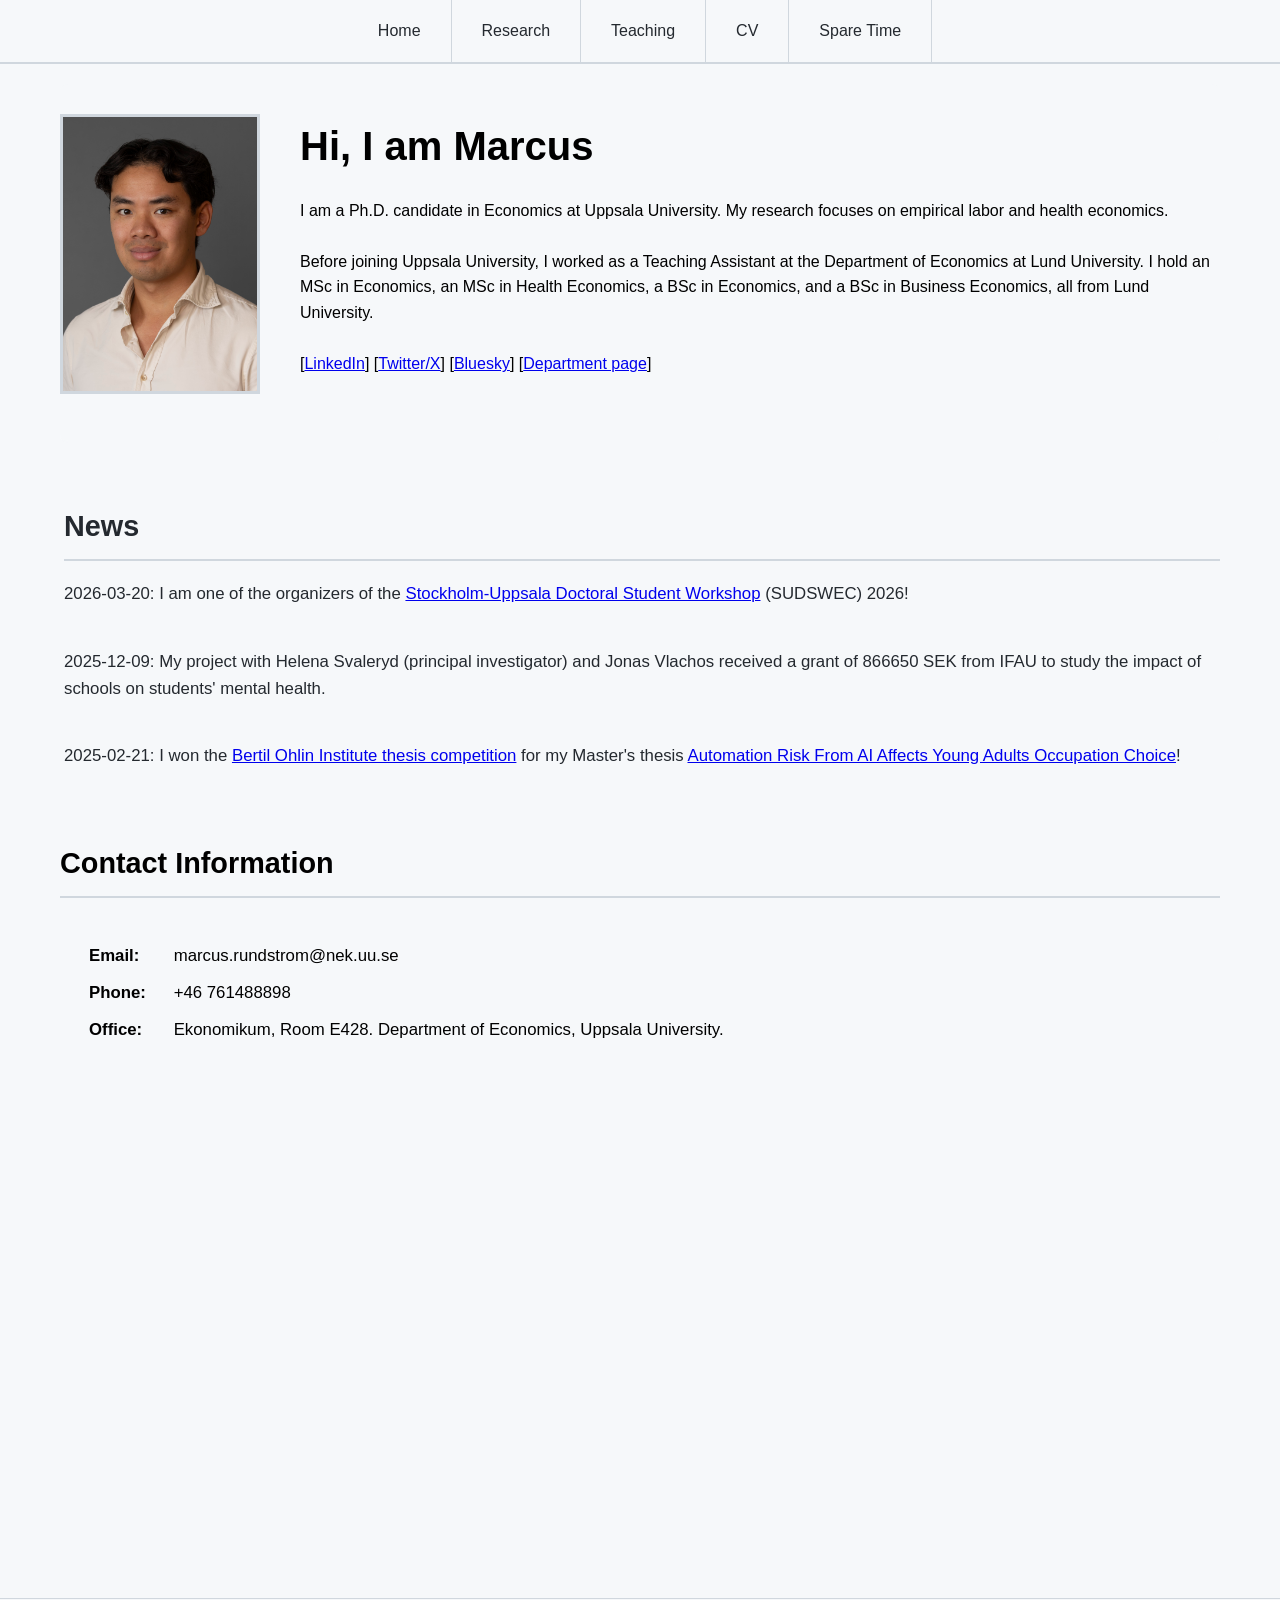
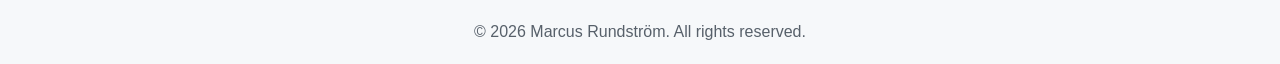
<file: index.html>
<!DOCTYPE html>
<html lang="en">
<head>
    <meta name="google-site-verification" content="..." />
    
    <meta charset="UTF-8">
    <meta name="viewport" content="width=device-width, initial-scale=1.0">
    <title>Marcus Rundström</title>
    <link rel="stylesheet" href="styles.css">

    <!-- Google tag (gtag.js) -->
    <script async src="https://www.googletagmanager.com/gtag/js?id=G-C04D7BM88B"></script>
    <script>
      window.dataLayer = window.dataLayer || [];
      function gtag(){dataLayer.push(arguments);}
      gtag('js', new Date());
      gtag('config', 'G-C04D7BM88B');
    </script>
</head>
<body>
    <nav class="tab-bar">
        <a href="index.html" class="tab active">Home</a>
        <a href="research.html" class="tab">Research</a>
        <a href="teaching.html" class="tab">Teaching</a>
        <a href="cv.html" class="tab">CV</a>
        <a href="spare-time.html" class="tab">Spare Time</a>
    </nav>

    <main class="container">
        <section class="profile-section">
            <div class="profile-image">
                <img src="Marcus (7).jpg" alt="Marcus Rundström" onerror="this.src='data:image/svg+xml,%3Csvg xmlns=%22http://www.w3.org/2000/svg%22 width=%22200%22 height=%22200%22%3E%3Crect fill=%22%23ddd%22 width=%22200%22 height=%22200%22/%3E%3Ctext x=%2250%25%22 y=%2250%25%22 font-family=%22Arial%22 font-size=%2220%22 fill=%22%23666%22 text-anchor=%22middle%22 dy=%22.3em%22%3EProfile Photo%3C/text%3E%3C/svg%3E'">
            </div>
            <div class="profile-content">
                <h1>Hi, I am Marcus</h1>
                <p>I am a Ph.D. candidate in Economics at Uppsala University. My research focuses on empirical labor and health economics. </p>
      <br>
                <p>Before joining Uppsala University, I worked as a Teaching Assistant at the Department of Economics at Lund University. I hold an MSc in Economics, an MSc in Health Economics, a BSc in Economics, and a BSc in Business Economics, all from Lund University.</p>
                <br>
                 [<a href="https://linkedin.com/in/marcus-rundström-051853123" target="_blank">LinkedIn</a>] [<a href="https://x.com/RundstromMarcus" target="_blank">Twitter/X</a>] [<a href="https://bsky.app/profile/marcusrundstrom.bsky.social" target="_blank">Bluesky</a>] [<a href="https://www.uu.se/kontakt-och-organisation/personal?query=N24-1029" target="_blank">Department page</a>]
            </div>

        </section>

        <section class="news-section">
            <h2>News</h2>
            <div class="news-content">
                <p>2026-03-20: I am one of the organizers of the <a href="https://sites.google.com/view/sudswec/sudswec-2026?authuser=0" target="_blank">Stockholm-Uppsala Doctoral Student Workshop</a> (SUDSWEC) 2026! </p>
                <br>
                <p>2025-12-09: My project with Helena Svaleryd (principal investigator) and Jonas Vlachos received a grant of 866650 SEK from IFAU to study the impact of schools on students' mental health. </p>
                <br>
                <p> 2025-02-21: I won the <a href="https://ohlininstitutet.se/2025/02/10/vinnaren-av-ohlininstitutets-uppsatsspris-2024-ar-utsedd/" target="_blank">Bertil Ohlin Institute thesis competition</a> for my Master's thesis <a href="https://drive.google.com/file/d/1j-SlaMjzMaOy1GQJrdfD_nZpNJYTEIRC/view?usp=drive_link" target="_blank">Automation Risk From AI Affects Young Adults Occupation Choice</a>! </p>
            </div>
        </section>


        <section class="contact-section">
            <h2>Contact Information</h2>
            <div class="contact-info">
                <p><strong>Email:</strong> marcus.rundstrom@nek.uu.se</p>
                <p><strong>Phone:</strong> +46 761488898</p>
                <p><strong>Office:</strong> Ekonomikum, Room E428. Department of Economics, Uppsala University.</p>
            </div>
            <div class="map-container">
                <iframe 
                    src="https://maps.google.com/maps?q=Kyrkogårdsgatan+10%2C+753+12+Uppsala%2C+Sweden&output=embed&z=16"
                    width="100%" 
                    height="400" 
                    frameborder="0" 
                    style="border:0;" 
                    allowfullscreen="" 
                    aria-hidden="false" 
                    tabindex="0">
                </iframe>
            </div>
        </section>
    </main>

    <footer>
        <p>&copy; 2026 Marcus Rundström. All rights reserved.</p>
    </footer>
</body>
</html>
</file>
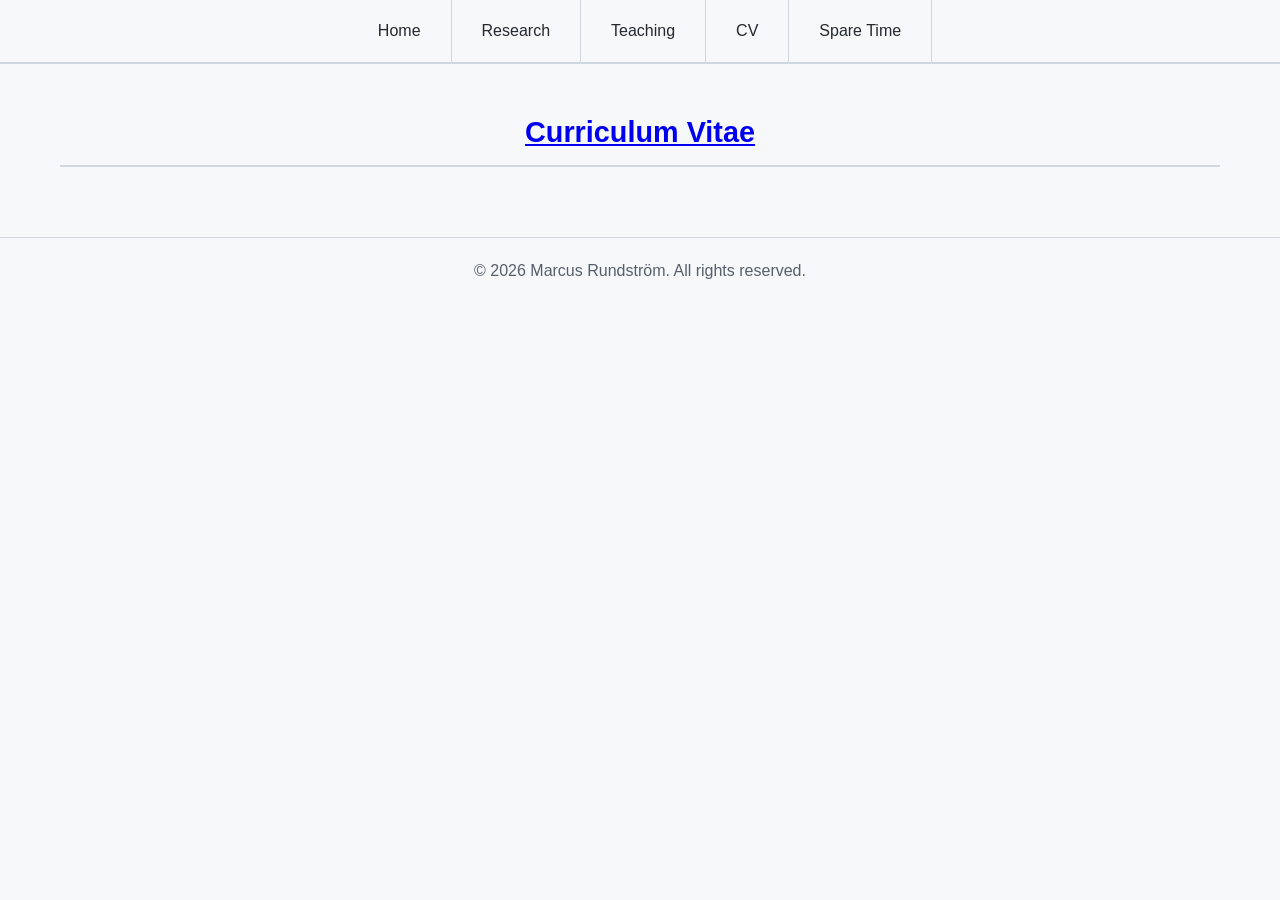
<file: cv.html>
<!DOCTYPE html>
<html lang="en">
<head>
    <meta name="google-site-verification" content="..." />
    
    <meta charset="UTF-8">
    <meta name="viewport" content="width=device-width, initial-scale=1.0">
    <title>Marcus Rundström</title>
    <link rel="stylesheet" href="styles.css">

    <!-- Google tag (gtag.js) -->
    <script async src="https://www.googletagmanager.com/gtag/js?id=G-C04D7BM88B"></script>
    <script>
      window.dataLayer = window.dataLayer || [];
      function gtag(){dataLayer.push(arguments);}
      gtag('js', new Date());
      gtag('config', 'G-C04D7BM88B');
    </script>
</head>
<body>
    <nav class="tab-bar">
        <a href="index.html" class="tab">Home</a>
        <a href="research.html" class="tab">Research</a>
        <a href="teaching.html" class="tab">Teaching</a>
        <a href="cv.html" class="tab active">CV</a>
        <a href="spare-time.html" class="tab">Spare Time</a>
    </nav>

    <main class="container content-page">
        <br>
        <h2 style="text-align: center;"><a href="CV_Marcus_Rundström.pdf" target="_blank">Curriculum Vitae</a></h2>
        
    </main>

    <footer>
        <p>&copy; 2026 Marcus Rundström. All rights reserved.</p>
    </footer>
</body>
</html>
</file>
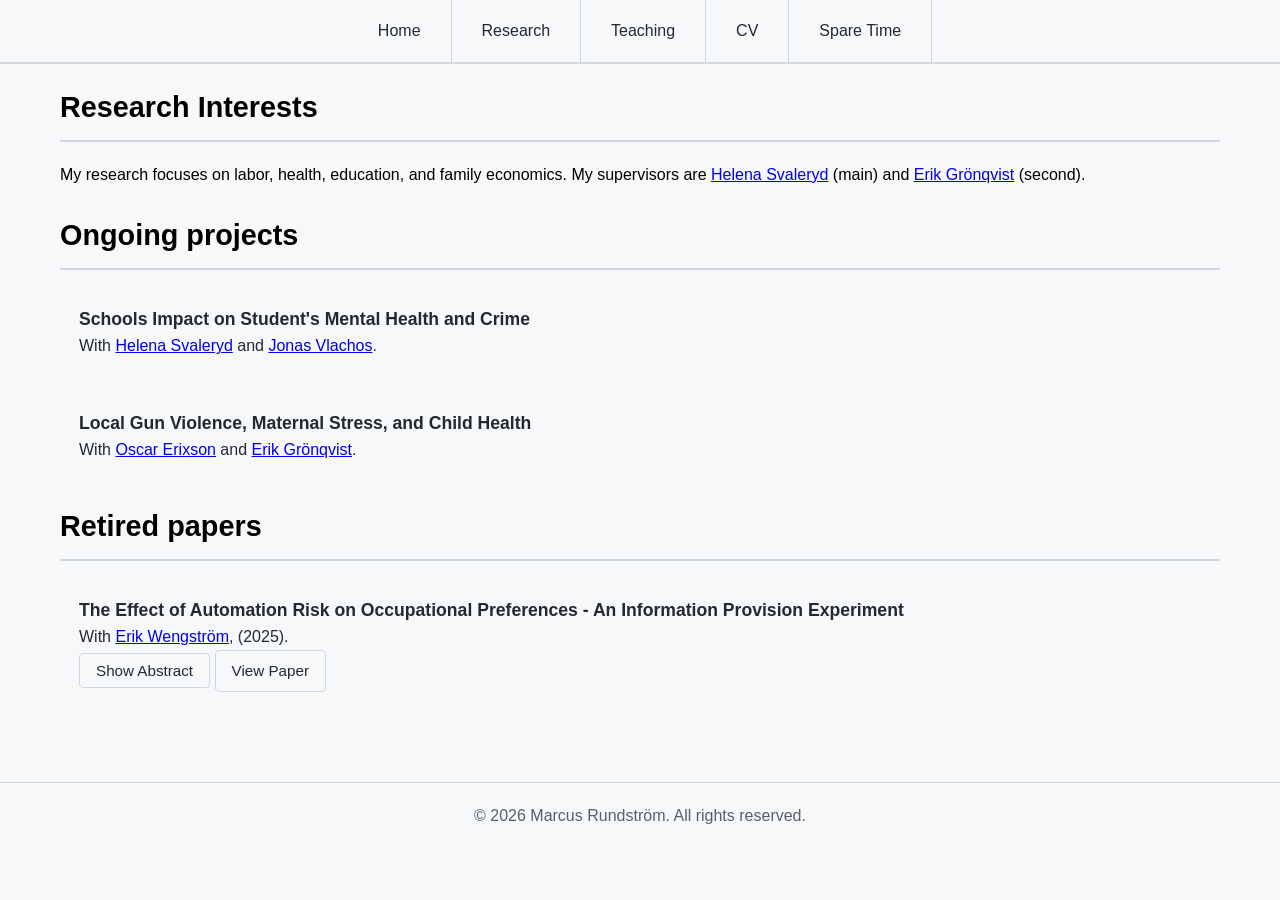
<file: research.html>
<!DOCTYPE html>
<html lang="en">
<head>
    <meta charset="UTF-8">
    <meta name="viewport" content="width=device-width, initial-scale=1.0">
    <title>Research - Marcus Rundström</title>
    <link rel="stylesheet" href="styles.css">

  <!-- Google tag (gtag.js) -->
<script async src="https://www.googletagmanager.com/gtag/js?id=G-C04D7BM88B"></script>
<script>
  window.dataLayer = window.dataLayer || [];
  function gtag(){dataLayer.push(arguments);}
  gtag('js', new Date());

  gtag('config', 'G-C04D7BM88B');
</script>

</head>
<body>
    <nav class="tab-bar">
        <a href="index.html" class="tab">Home</a>
        <a href="research.html" class="tab active">Research</a>
        <a href="teaching.html" class="tab">Teaching</a>
        <a href="cv.html" class="tab">CV</a>
        <a href="spare-time.html" class="tab">Spare Time</a>
    </nav>

    <main class="container content-page">

        <section>
            <h2>Research Interests</h2>
            <p>
                My research focuses on labor, health, education, and family economics. My supervisors are <a href="https://helenasvaleryd.com/" target="_blank">Helena Svaleryd</a> (main) and <a href="https://sites.google.com/view/erikgronqvist" target="_blank">Erik Grönqvist</a> (second).
            </p>
        </section>

        <section>
            <h2>Ongoing projects</h2>
            <ul class="content-list">
                <li>
                    <strong>Schools Impact on Student's Mental Health and Crime</strong><br>
                    With <a href="https://helenasvaleryd.com/" target="_blank">Helena Svaleryd</a> and <a href="https://sites.google.com/view/jonasvlachos/" target="_blank">Jonas Vlachos</a>.
                </li>
                <li>
                    <strong>Local Gun Violence, Maternal Stress, and Child Health</strong><br>
                    With <a href="https://sites.google.com/site/oscarerixson/" target="_blank">Oscar Erixson</a> and <a href="https://sites.google.com/view/erikgronqvist" target="_blank">Erik Grönqvist</a>.  
                </li>
              
            </ul>
        </section>

        <section>
            <h2>Retired papers</h2>
            <ul class="content-list">
                <li>
                    <strong>The Effect of Automation Risk on Occupational Preferences - An Information Provision Experiment</strong>
                    <br>
                    With <a href="https://sites.google.com/site/erikwengstrom/" target="_blank">Erik Wengström</a>, (2025).
                    <br>
                    <button class="abstract-toggle" onclick="toggleAbstract('abstract1', event)">Show Abstract</button>
                    <div id="abstract1" class="abstract-content" style="display: none;">
                        <p><strong>Abstract:</strong> The rapid progress in automation and artificial intelligence raises questions about how these advances will influence perceptions of occupations and impact educational and vocational decisions. To explore this, we conducted an information provision experiment with young adults (N=600), manipulating perceived automation risks for four occupations: teacher, economist, office clerk, and registered nurse. The design allows us to study how perceptions of automation risk affect the attractiveness and the stated likelihood of choosing these occupations. Our results reveal that information on automation risks decreases the attractiveness of high-risk occupations (economists and office clerks), while not affecting low-risk occupations (teachers and nurses). Furthermore, the reported likelihood of becoming an office clerk decreased, with no significant effect on other occupations. These findings suggest that automation risk influences occupational attractiveness and may impact the future occupational choices of young people.
</p>
                    </div>
            
                    <a href="https://papers.ssrn.com/sol3/papers.cfm?abstract_id=5251084" target="_blank" class="paper-link">View Paper</a>
                </li>
            </ul>
        </section>
    </main>

    <footer>
        <p>&copy; 2026 Marcus Rundström. All rights reserved.</p>
    </footer>

    <script>
        function toggleAbstract(id, event) {
            const abstractDiv = document.getElementById(id);
            const button = event.target;
            
            if (abstractDiv.style.display === "none") {
                abstractDiv.style.display = "block";
                button.textContent = "Hide Abstract";
            } else {
                abstractDiv.style.display = "none";
                button.textContent = "Show Abstract";
            }
        }
    </script>
</body>
</html>
</file>
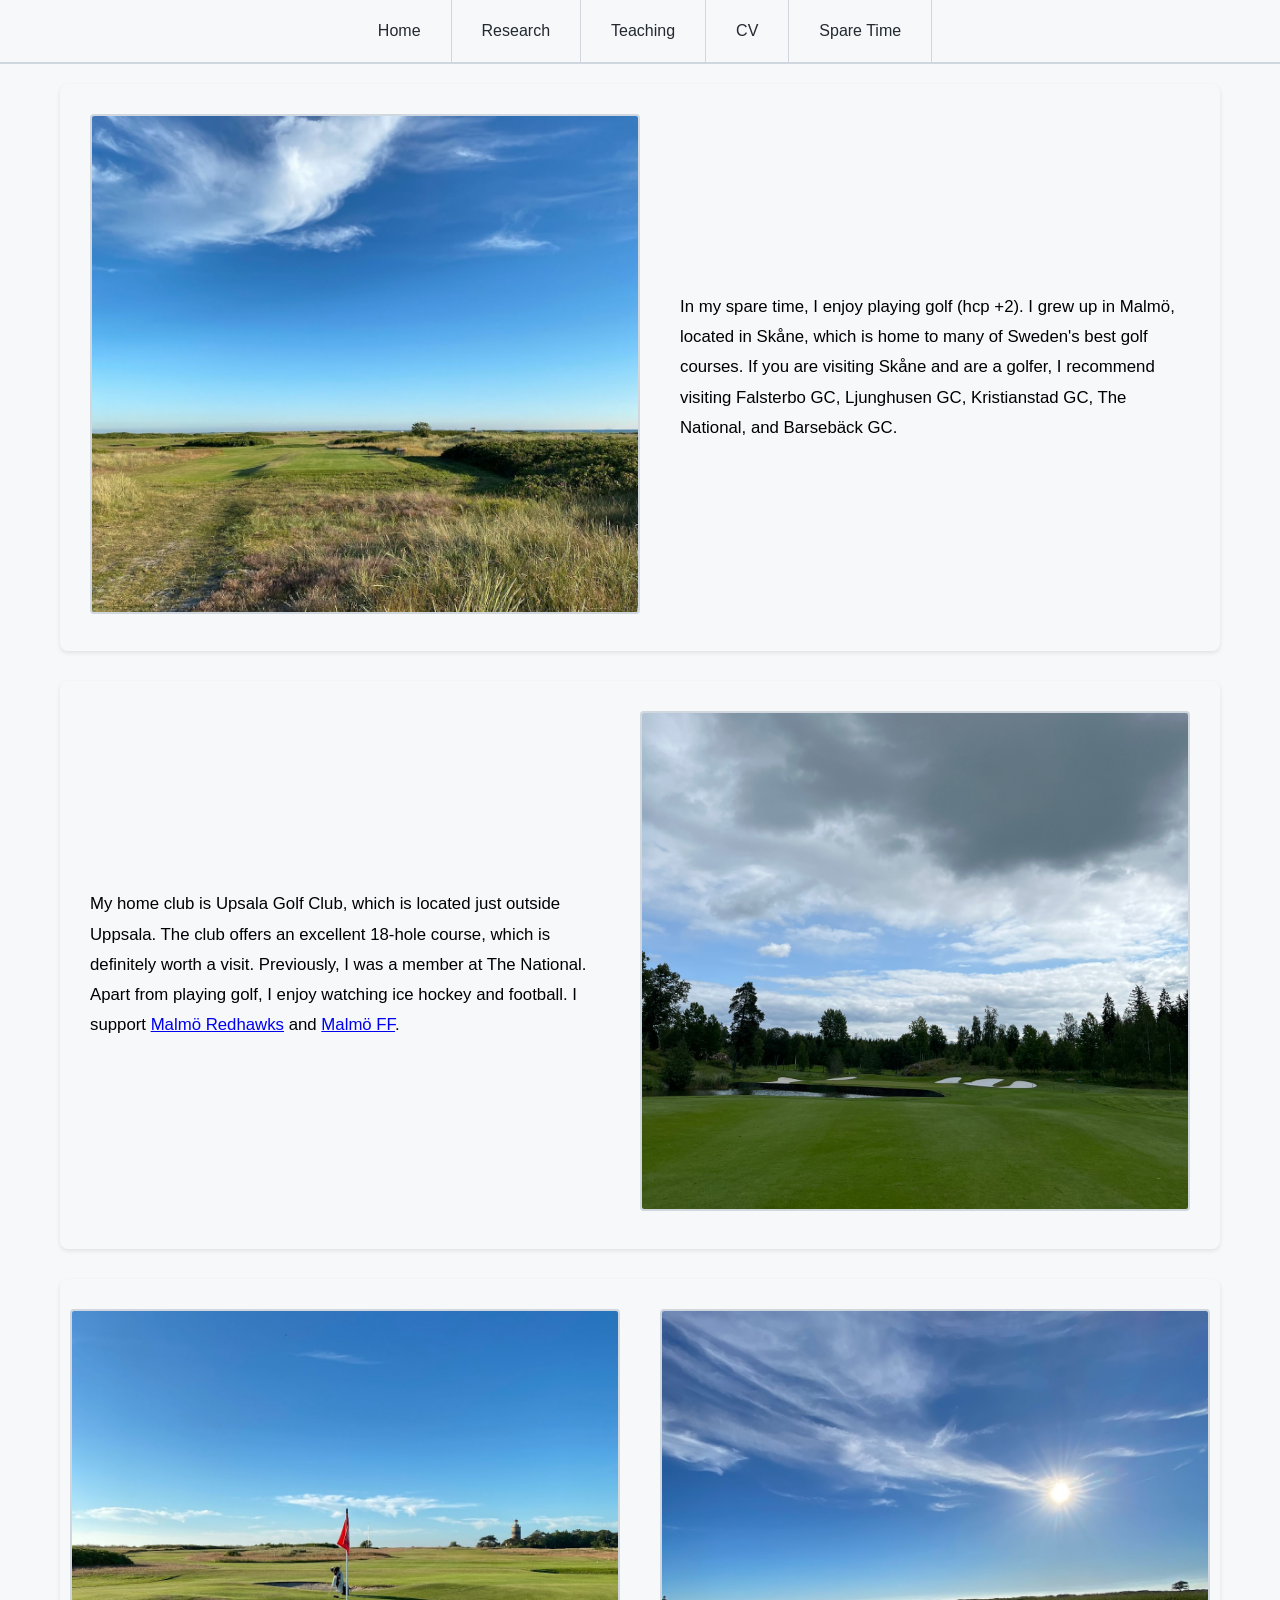
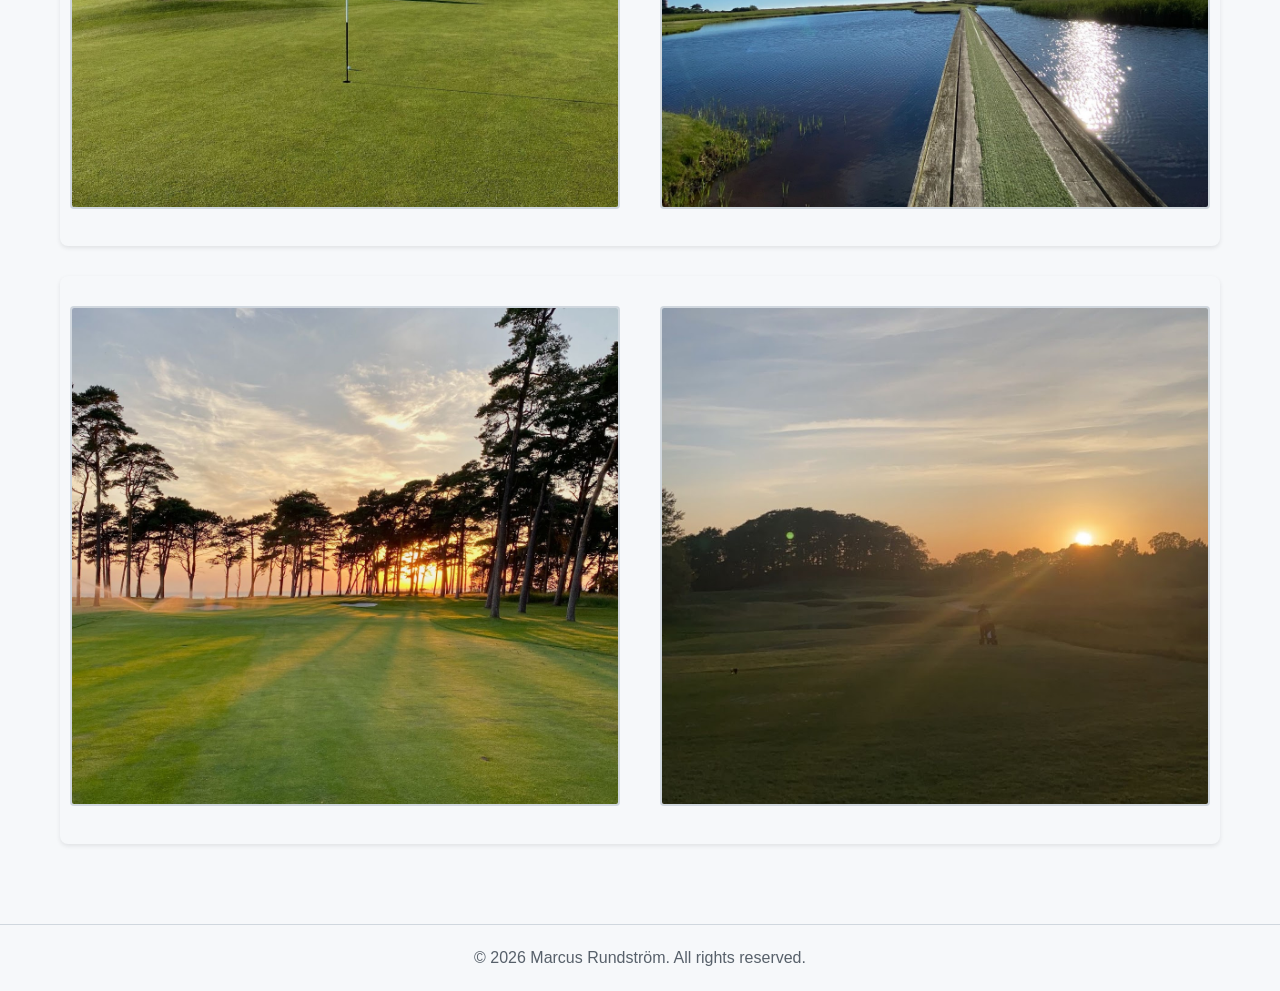
<file: spare-time.html>
<!DOCTYPE html>
<html lang="en">
<head>
    <meta charset="UTF-8">
    <meta name="viewport" content="width=device-width, initial-scale=1.0">
    <title>Spare Time - Marcus Rundström</title>
    <link rel="stylesheet" href="styles.css">

  <!-- Google tag (gtag.js) -->
<script async src="https://www.googletagmanager.com/gtag/js?id=G-C04D7BM88B"></script>
<script>
  window.dataLayer = window.dataLayer || [];
  function gtag(){dataLayer.push(arguments);}
  gtag('js', new Date());

  gtag('config', 'G-C04D7BM88B');
</script>

</head>
<body>
    <nav class="tab-bar">
        <a href="index.html" class="tab">Home</a>
        <a href="research.html" class="tab">Research</a>
        <a href="teaching.html" class="tab">Teaching</a>
        <a href="cv.html" class="tab">CV</a>
        <a href="spare-time.html" class="tab active">Spare Time</a>
    </nav>

    <main class="container content-page">


        <!-- Reading Block - Image on Left -->
        <div class="content-block">
            <div class="content-block-image">
                <img src="Falsterbo 16.jpg" alt="Reading">
            </div>
            <div class="content-block-text">
                <p>
                    In my spare time, I enjoy playing golf (hcp +2). I grew up in Malmö, located in Skåne, which is home to many of Sweden's best golf courses. If you are visiting Skåne and are a golfer, I recommend visiting Falsterbo GC, Ljunghusen GC, Kristianstad GC, The National, and Barsebäck GC.
                </p>
            </div>
        </div>

        <!-- Outdoor Activities Block - Image on Right -->
        <div class="content-block content-block-reverse">
            <div class="content-block-image">
                <img src="Upsala 3.jpeg" alt="Outdoor Activities">
            </div>
            <div class="content-block-text">
                <p>
                    My home club is Upsala Golf Club, which is located just outside Uppsala. The club offers an excellent 18-hole course, which is definitely worth a visit. Previously, I was a member at The National.

Apart from playing golf, I enjoy watching ice hockey and football. I support <a href="https://www.malmoredhawks.com/" target="_blank">Malmö Redhawks</a> and <a href="https://www.mff.se/" target="_blank">Malmö FF</a>.
                </p>
            </div>
        </div>

        <!-- Photography Block - Image on Left -->
        <div class="content-block content-block-centered">
            <div class="content-block-image">
                <img src="Falsterbo 15.jpg" alt="Golf course at Falsterbo">
            </div>
            <div class="content-block-image">
                <img src="Falsterbo 11.jpg" alt="Golf course at Falsterbo">
            </div>
        </div>

        <div class="content-block content-block-centered">
            <div class="content-block-image">
                <img src="Barsebäck 17.jpg" alt="Golf course at Barsebäck">
            </div>
            <div class="content-block-image">
                <img src="PGA 17.jpg" alt="Golf course at Upsala">
            </div>
        </div>




    
    </main>

    <footer>
        <p>&copy; 2026 Marcus Rundström. All rights reserved.</p>
    </footer>
</body>
</html>
</file>
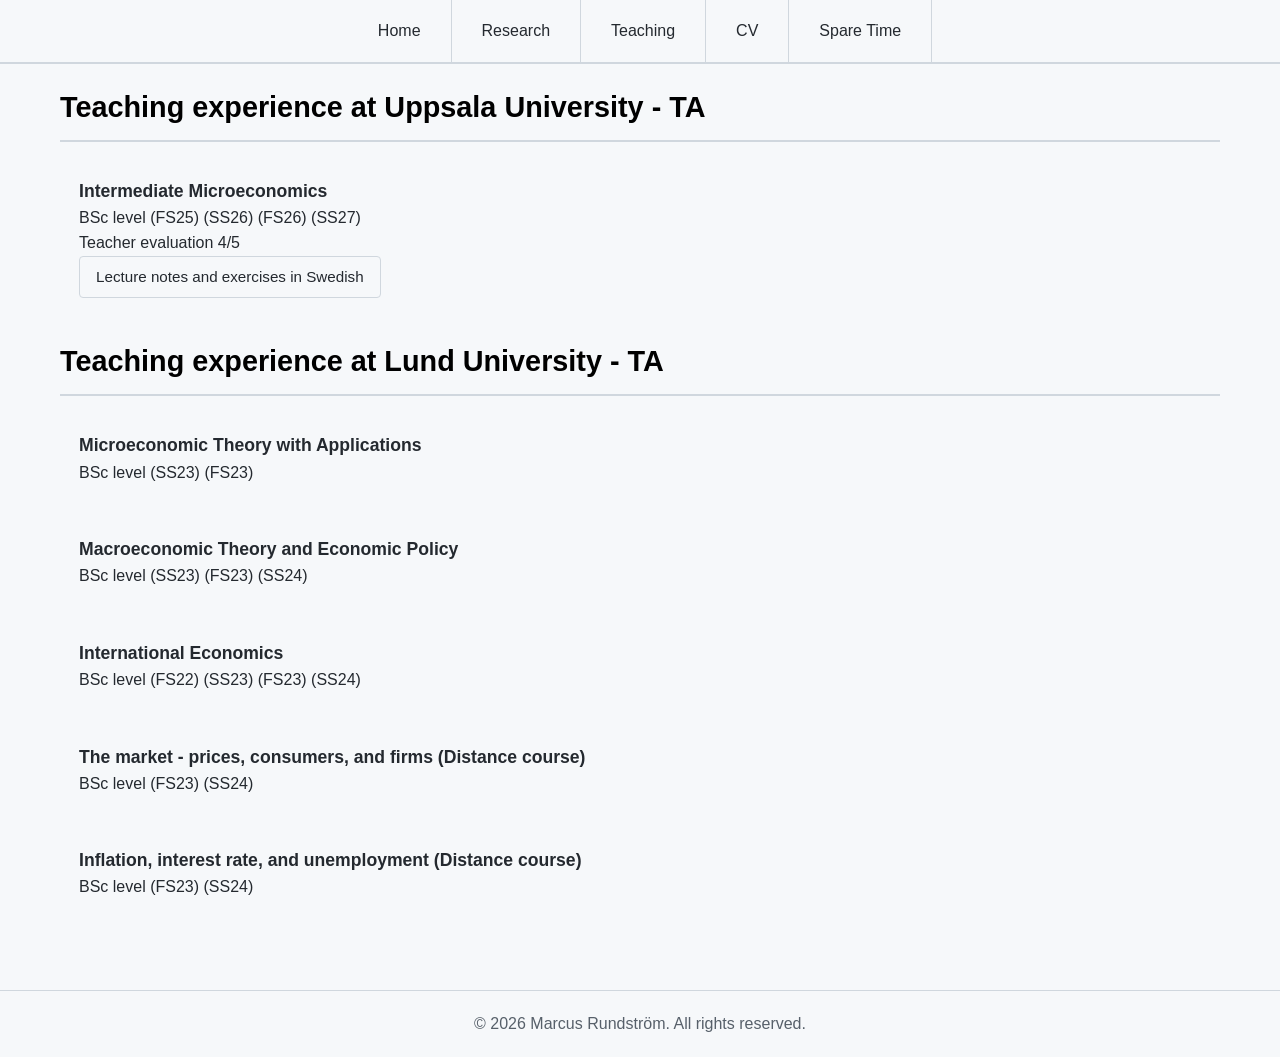
<file: teaching.html>
<!DOCTYPE html>
<html lang="en">
<head>
    <meta charset="UTF-8">
    <meta name="viewport" content="width=device-width, initial-scale=1.0">
    <title>Teaching - Marcus Rundström</title>
    <link rel="stylesheet" href="styles.css">

  <!-- Google tag (gtag.js) -->
<script async src="https://www.googletagmanager.com/gtag/js?id=G-C04D7BM88B"></script>
<script>
  window.dataLayer = window.dataLayer || [];
  function gtag(){dataLayer.push(arguments);}
  gtag('js', new Date());

  gtag('config', 'G-C04D7BM88B');
</script>
</head>
<body>
    <nav class="tab-bar">
        <a href="index.html" class="tab">Home</a>
        <a href="research.html" class="tab">Research</a>
        <a href="teaching.html" class="tab active">Teaching</a>
        <a href="cv.html" class="tab">CV</a>
        <a href="spare-time.html" class="tab">Spare Time</a>
    </nav>

    <main class="container content-page">

        <section>
            <h2>Teaching experience at Uppsala University - TA </h2>
            <ul class="content-list">
                <li>
                    <strong>Intermediate Microeconomics</strong><br>
                    BSc level (FS25) (SS26) (FS26) (SS27)<br>
                    Teacher evaluation 4/5<br>
                    </p>
                    </div>
            
                    <a href="https://drive.google.com/file/d/1aZwr13iVPYwKk1QOexKbkTbaTvZxJz6x/view?usp=drive_link" target="_blank" class="paper-link">Lecture notes and exercises in Swedish</a>
                </li>
        
            </ul>
        </section>


        <section>
            <h2>Teaching experience at Lund University - TA </h2>
            <ul class="content-list">
                <li>
                    <strong>Microeconomic Theory with Applications</strong><br>
                    BSc level (SS23) (FS23)
                </li>
                <li>
                    <strong>Macroeconomic Theory and Economic Policy</strong><br>
                    BSc level (SS23) (FS23) (SS24)
                </li>
                <li>
                    <strong>International Economics</strong><br>
                    BSc level (FS22) (SS23) (FS23) (SS24)
                </li>
                <li>
                    <strong>The market - prices, consumers, and firms (Distance course)</strong><br>
                    BSc level (FS23) (SS24)
                </li>
                <li>
                    <strong>Inflation, interest rate, and unemployment (Distance course)</strong><br>
                    BSc level (FS23) (SS24)
                </li>
            </ul>
        </section> 


    </main>

    <footer>
        <p>&copy; 2026 Marcus Rundström. All rights reserved.</p>
    </footer>
</body>
</html>
</file>
<file: styles.css>
/* Reset and Base Styles */
* {
    margin: 0;
    padding: 0;
    box-sizing: border-box;
}

body {
    font-family: -apple-system, BlinkMacSystemFont, 'Segoe UI', Arial, sans-serif;
    background-color: #f6f8fa;
    color: #000000;
    line-height: 1.6;
}

/* Tab Bar Navigation */
.tab-bar {
    background-color: #f6f8fa;
    display: flex;
    justify-content: center;
    padding: 0;
    position: sticky;
    top: 0;
    z-index: 100;
    border-bottom: 2px solid #d0d7de;
}

.tab {
    color: #24292f;
    text-decoration: none;
    padding: 18px 30px;
    display: block;
    transition: background-color 0.3s ease;
    border-right: 1px solid #d0d7de;
}

.tab:hover {
    background-color: #f6f8fa;
}

.tab.active {
    background-color: #f6f8fa;
    color: #24292f;
    font-weight: 500;
}

/* Main Container */
.container {
    max-width: 1200px;
    margin: 0 auto;
    padding: 20px;
}

/* Profile Section */
.profile-section {
    display: flex;
    gap: 40px;
    margin-bottom: 30px;
    align-items: flex-start;
    padding: 30px 0 40px 0;
    background-color: #f6f8fa;
    border-bottom: 2px solid #f6f8fa;
    border-radius: 8px;
}

.profile-image {
    flex-shrink: 0;
}

.profile-image img {
    width: 200px;
    height: 280px;
    object-fit: cover;
    border-radius: 0;
    border: 3px solid #d0d7de;
}

.profile-content {
    flex: 1;
}

.profile-content h1 {
    font-size: 2.5em;
    margin-bottom: 20px;
    color: #000000;
}

.bio {
    font-size: 1.1em;
    color: #57606a;
    line-height: 1.8;
}

/* Sections */
section {
    margin-bottom: 25px;
}

h2 {
    font-size: 1.8em;
    margin-bottom: 20px;
    color: #000000;
    border-bottom: 2px solid #d0d7de;
    padding-bottom: 10px;
}

/* Contact Section */
.contact-section {
    overflow: hidden;
}

.contact-info {
    background-color: #f6f8fa;
    color: #000000;
    padding: 25px;
    border-left: 4px solid #f6f8fa;
}

.contact-info p {
    margin-bottom: 10px;
    font-size: 1.05em;
}

.contact-info strong {
    color: #000000;
    display: inline-block;
    width: 80px;
}

/* Social Links */
.social-links {
    display: flex;
    gap: 20px;
    flex-wrap: wrap;
}

.social-link {
    display: inline-block;
    padding: 12px 25px;
    background-color: #f6f8fa;
    color: #ffffff;
    text-decoration: none;
    border-radius: 4px;
    transition: background-color 0.3s ease;
    font-weight: 500;
}

.social-link:hover {
    background-color: #0550ae;
}

/* Location Section */
.map-container {
    background-color: #f6f8fa;
    padding: 20px 0;
    border: 2px solid #f6f8fa;
}

.map-container iframe {
    display: block;
    width: 100%;
}

.map-caption {
    text-align: center;
    margin-top: 10px;
    color: #57606a;
}

/* News Section */
.news-section {
    background-color: #f6f8fa;
    color: #24292f;
    padding: 30px 0;
    border-left: 4px solid #f6f8fa;
}

.news-section h2 {
    color: #24292f;
    border-bottom-color: #d0d7de;
}

.news-content p {
    margin-bottom: 15px;
    font-size: 1.05em;
    color: #24292f;
}

/* Alternating Image-Text Blocks */
.content-block {
    display: flex;
    gap: 40px;
    margin-bottom: 30px;
    align-items: center;
    padding: 30px;
    background-color: #f6f8fa;
    border-radius: 8px;
    box-shadow: 0 2px 4px rgba(36, 41, 47, 0.1);
}

.content-block-reverse {
    flex-direction: row-reverse;
}

.content-block-image {
    flex: 0 0 550px;
}

.content-block-image img {
    width: 100%;
    height: 500px;
    object-fit: cover;
    border-radius: 4px;
    border: 2px solid #d0d7de;
}

.content-block-text {
    flex: 1;
}

.content-block-text h3 {
    font-size: 1.6em;
    margin-bottom: 15px;
    color: #24292f;
}

.content-block-text p {
    font-size: 1.05em;
    line-height: 1.8;
    color:  #000000;
}

/* Centered content blocks for image-only sections */
.content-block-centered {
    justify-content: center;
}

/* Responsive adjustments for alternating blocks */
@media (max-width: 768px) {
    .content-block,
    .content-block-reverse {
        flex-direction: column;
    }
    
    .content-block-image {
        flex: 0 0 auto;
        width: 100%;
    }

    .content-block-image img {
        height: auto;
    }

    /* Navigation */
    .tab-bar {
        flex-wrap: wrap;
    }

    .tab {
        padding: 12px 16px;
        flex: 1 1 auto;
        text-align: center;
    }

    /* Profile section */
    .profile-section {
        flex-direction: column;
        align-items: center;
        gap: 20px;
        margin-bottom: 20px;
    }

    .profile-image {
        text-align: center;
    }

    .profile-image img {
        width: 160px;
        height: 224px;
    }

    .profile-content h1 {
        font-size: 1.8em;
    }

    /* Headings */
    h2 {
        font-size: 1.4em;
    }

    /* Container padding */
    .container {
        padding: 20px 15px;
    }

    /* Contact info label width */
    .contact-info strong {
        width: auto;
        display: block;
    }

    /* Social links */
    .social-links {
        gap: 12px;
    }

    .social-link {
        padding: 10px 18px;
    }

    /* Map height */
    .map-container iframe {
        height: 250px;
    }
}

/* Content Lists */
.content-list {
    list-style: none;
    padding-left: 0;
}

.content-list li {
    margin-bottom: 20px;
    padding: 15px;
    background-color: #f6f8fa;
    color: #24292f;
    border-left: 4px solid #f6f8fa;
}

.content-list li strong {
    color: #24292f;
    font-size: 1.1em;
}

/* Paper Link Button */
.paper-link {
    display: inline-block;
    padding: 8px 16px;
    background-color: #f6f8fa;
    color: #24292f;
    text-decoration: none;
    border: 1px solid #d0d7de;
    border-radius: 4px;
    cursor: pointer;
    transition: background-color 0.3s ease;
    font-weight: 500;
    font-size: 0.95em;
}

.paper-link:hover {
    background-color: #d0d7de;
}

/* Abstract Toggle Button */
.abstract-toggle {
    display: inline-block;
    padding: 8px 16px;
    background-color: #f6f8fa;
    color: #24292f;
    border: 1px solid #d0d7de;
    border-radius: 4px;
    cursor: pointer;
    transition: background-color 0.3s ease;
    font-weight: 500;
    font-size: 0.95em;
    font-family: inherit;
}

.abstract-toggle:hover {
    background-color: #d0d7de;
}

/* Abstract Content */
.abstract-content {
    margin-top: 15px;
    padding: 15px;
    background-color: #f6f8fa;
    border-left: 4px solid #f6f8fa;
    border-radius: 4px;
}

.abstract-content p {
    color: #57606a;
    line-height: 1.8;
    margin-bottom: 0;
}

.abstract-content strong {
    color: #24292f;
}

/* Footer */
footer {
    background-color: #f6f8fa;
    color: #57606a;
    text-align: center;
    padding: 20px;
    margin-top: 30px;
    border-top: 1px solid #d0d7de;
}

footer p {
    margin: 0;
}
</file>
